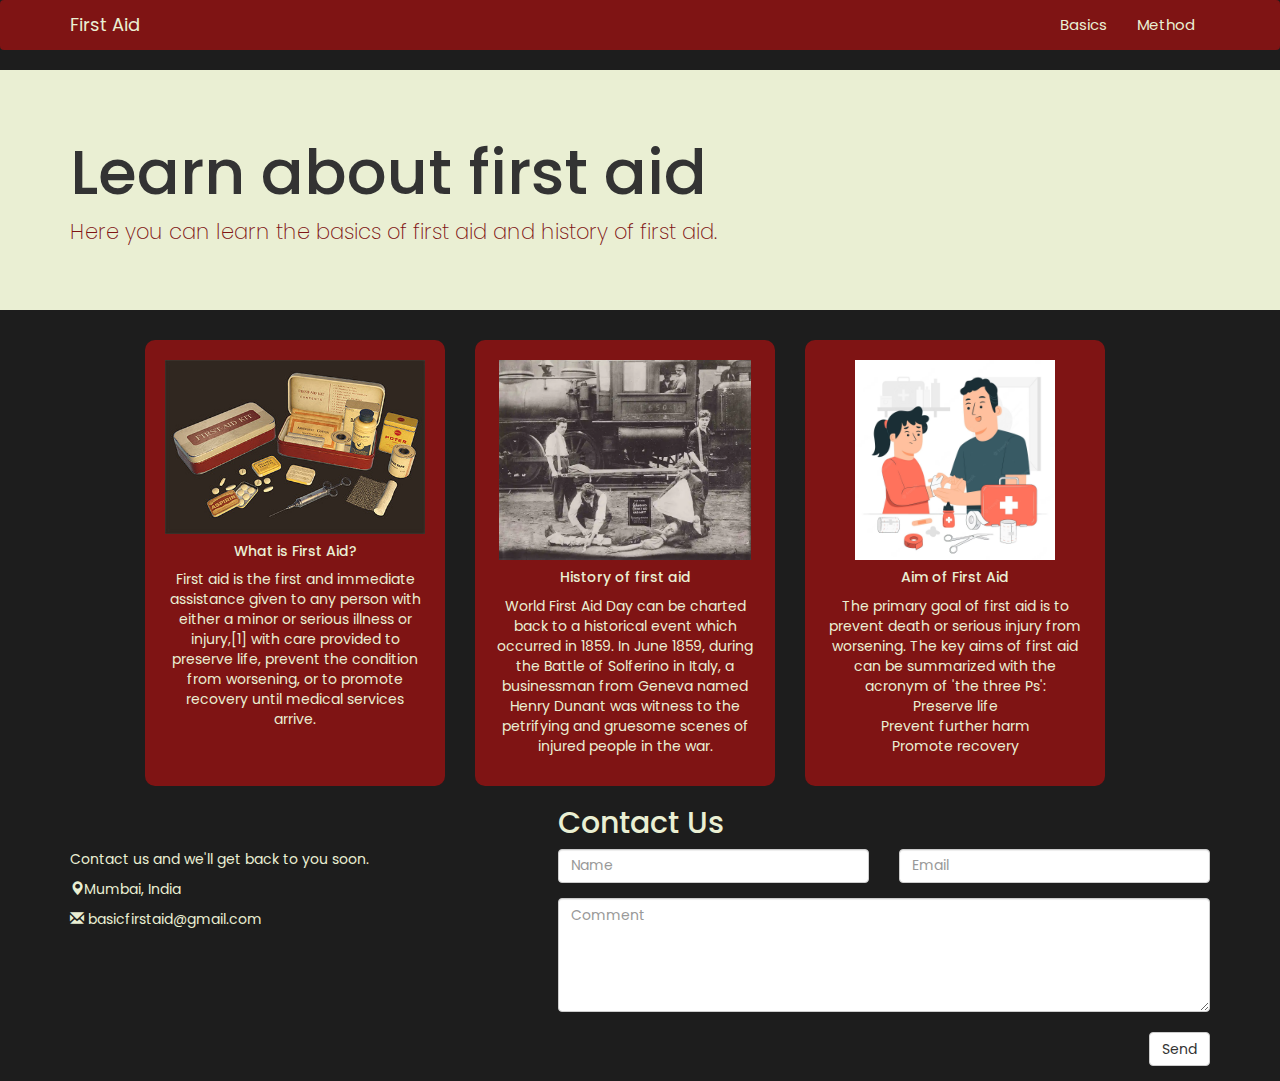
<file: Bootstrap/index.html>
<!DOCTYPE html>
<html lang="en">
<head>
    <meta charset="UTF-8">
    <meta http-equiv="X-UA-Compatible" content="IE=edge">
    <meta name="viewport" content="width=device-width, initial-scale=1.0">
    <title>Working on it</title>
    <link rel="stylesheet" href="https://maxcdn.bootstrapcdn.com/bootstrap/3.4.1/css/bootstrap.min.css">
  <link href="https://fonts.googleapis.com/css?family=Poppins" rel="stylesheet">
  <script src="https://ajax.googleapis.com/ajax/libs/jquery/3.6.4/jquery.min.js"></script>
  <script src="https://maxcdn.bootstrapcdn.com/bootstrap/3.4.1/js/bootstrap.min.js"></script>
  <link rel="stylesheet" href="style.css">
  <style>
    body {
        /* color: #EAEFD3; */
        background-color: #1D1D1D;
        font-family: 'Poppins','sans-serif';
    }
    .navbar{
        background-color: #7F1414;
        color: #EAEFD3;
        font-size: 15px;
        border: #7F1414;
    }
    .navbar-nav li a{
        color: #EAEFD3 !important;
    }
    .navbar-nav li a:hover{
        color: #1D1D1D !important;
    }
    .card-container {
      display: flex;
      justify-content: center;
    }
    .card {
        background-color: #7F1414;
        padding: 20px;
        color: #EAEFD3;
        border-radius: 10px;
        margin-right:30px;
    }
    .contact-container {
      color: #EAEFD3;
    }
    .jumbotron {
      background-color: #EAEFD3;
    }
    .jumbotron p{
      color: #7F1414;
    }

  </style>
</head>
<body>
    <nav class="navbar navbar-default">
        <div class="container">
          <div class="navbar-header">
            <button type="button" class="navbar-toggle" data-toggle="collapse" data-target="#myNavbar">
              <span class="icon-bar"></span>
              <span class="icon-bar"></span>
              <span class="icon-bar"></span>                        
            </button>
            <a class="navbar-brand" href="#" style="color: #EAEFD3;">First Aid</a>
          </div>
          <div class="collapse navbar-collapse" id="myNavbar">
            <ul class="nav navbar-nav navbar-right">
              <li><a href="#" class="nav-link">Basics</a></li>
              <li><a href="#" class="nav-link">Method</a></li>
              <!-- <li><a href="#" c></a></li> -->
            </ul>
          </div>
        </div>
      </nav>

      <div class="jumbotron">
        <div class="container">
          <h1>Learn about first aid</h1>      
          <p>Here you can learn the basics of first aid and history of first aid.</p>
        </div>
      </div>

      <div class="container card-container">
        <div class="card mx-auto text-center" style="width: 300px">
            <img src="static/whatisfirstaid.jpg" class="card-img-top" alt="..." style="width:260px;">
            <div class="card-body">
              <h5 class="card-title">What is First Aid?</h5>
              <p class="card-text">First aid is the first and immediate assistance given to any person 
                with either a minor or serious illness or injury,[1] with care provided to preserve life, 
                prevent the condition from worsening, or to promote recovery until medical services arrive.</p>
            </div>
      </div>
      <div class="card mx-auto text-center" style="width: 300px">
        <img src="static/historyoffirstaid.webp" class="card-img-top" alt="..." style="height: 200px;">
        <div class="card-body">
          <h5 class="card-title">History of first aid</h5>
          <p class="card-text">World First Aid Day can be charted back to a historical event 
            which occurred in 1859. In June 1859, during the Battle of Solferino in Italy, 
            a businessman from Geneva named Henry Dunant was witness to the petrifying and 
            gruesome scenes of injured people in the war.</p>
        </div>
      </div>
      <div class="card mx-auto text-center" style="width: 300px">
        <img src="static/whatisfirstaid.avif" class="card-img-top" alt="..." style="height: 200px;">
        <div class="card-body">
          <h5 class="card-title">Aim of First Aid</h5>
          <p class="card-text">The primary goal of first aid is to prevent death or serious injury from worsening. 
            The key aims of first aid can be summarized with the acronym of 'the three Ps': 
            <br> Preserve life <br>Prevent further harm <br> Promote recovery</p>
        </div>
        </div> 
      </div>

      <div class="container contact-container">
        <h2 class="text-center">Contact Us</h2>
        <div class="row">
          <div class="col-sm-5">
            <p>Contact us and we'll get back to you soon.</p>
            <p><span class="glyphicon glyphicon-map-marker"></span>Mumbai, India</p>
            <p><span class="glyphicon glyphicon-envelope"></span> basicfirstaid@gmail.com</p>
          </div>
          <div class="col-sm-7">
            <div class="row">
              <div class="col-sm-6 form-group">
                <input class="form-control" id="name" name="name" placeholder="Name" type="text" required>
              </div>
              <div class="col-sm-6 form-group">
                <input class="form-control" id="email" name="email" placeholder="Email" type="email" required>
              </div>
            </div>
            <textarea class="form-control" id="comments" name="comments" placeholder="Comment" rows="5"></textarea><br>
            <div class="row">
              <div class="col-sm-12 form-group">
                <button class="btn btn-default pull-right" type="submit">Send</button>
              </div>
            </div>
          </div>
        </div>
      </div>
</body>
</html>
</file>
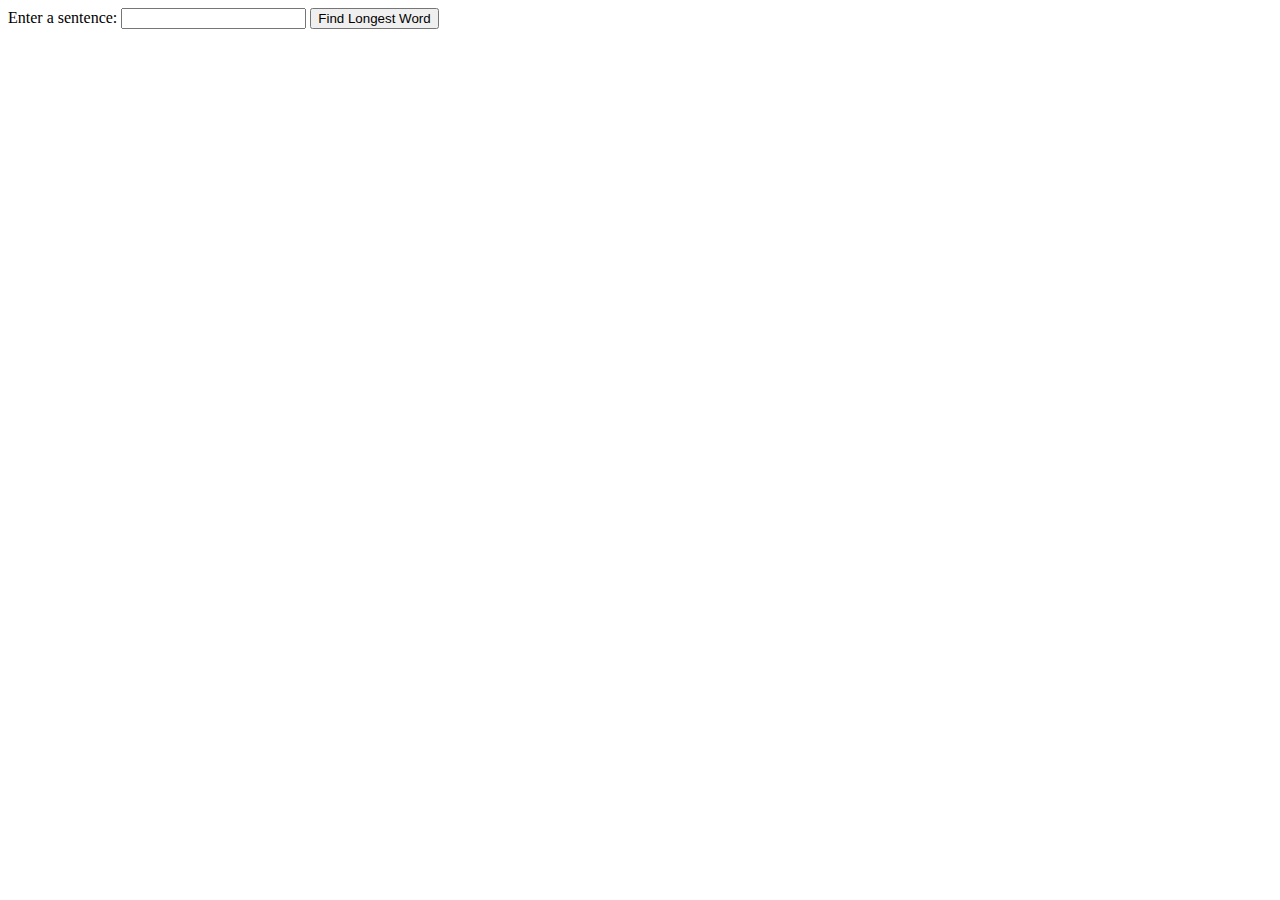
<file: JavaScript/assignment.html>
<!DOCTYPE html>
<html lang="en">
<head>
  <meta charset="UTF-8">
  <meta name="viewport" content="width=device-width, initial-scale=1.0">
  <title>Longest Word</title>
  <script src="assignment.js"></script>
</head>
<body>
  <label for="sentence">Enter a sentence:</label>
  <input type="text" id="sentence">
  <button onclick="findLongestWordAndDisplay()">Find Longest Word</button>
  <p id="result"></p>
</body>
</html>
</file>
<file: Bootstrap/style.css>
*{
    margin: 0;
    padding: 0;
    box-sizing: border-box;
}
</file>
